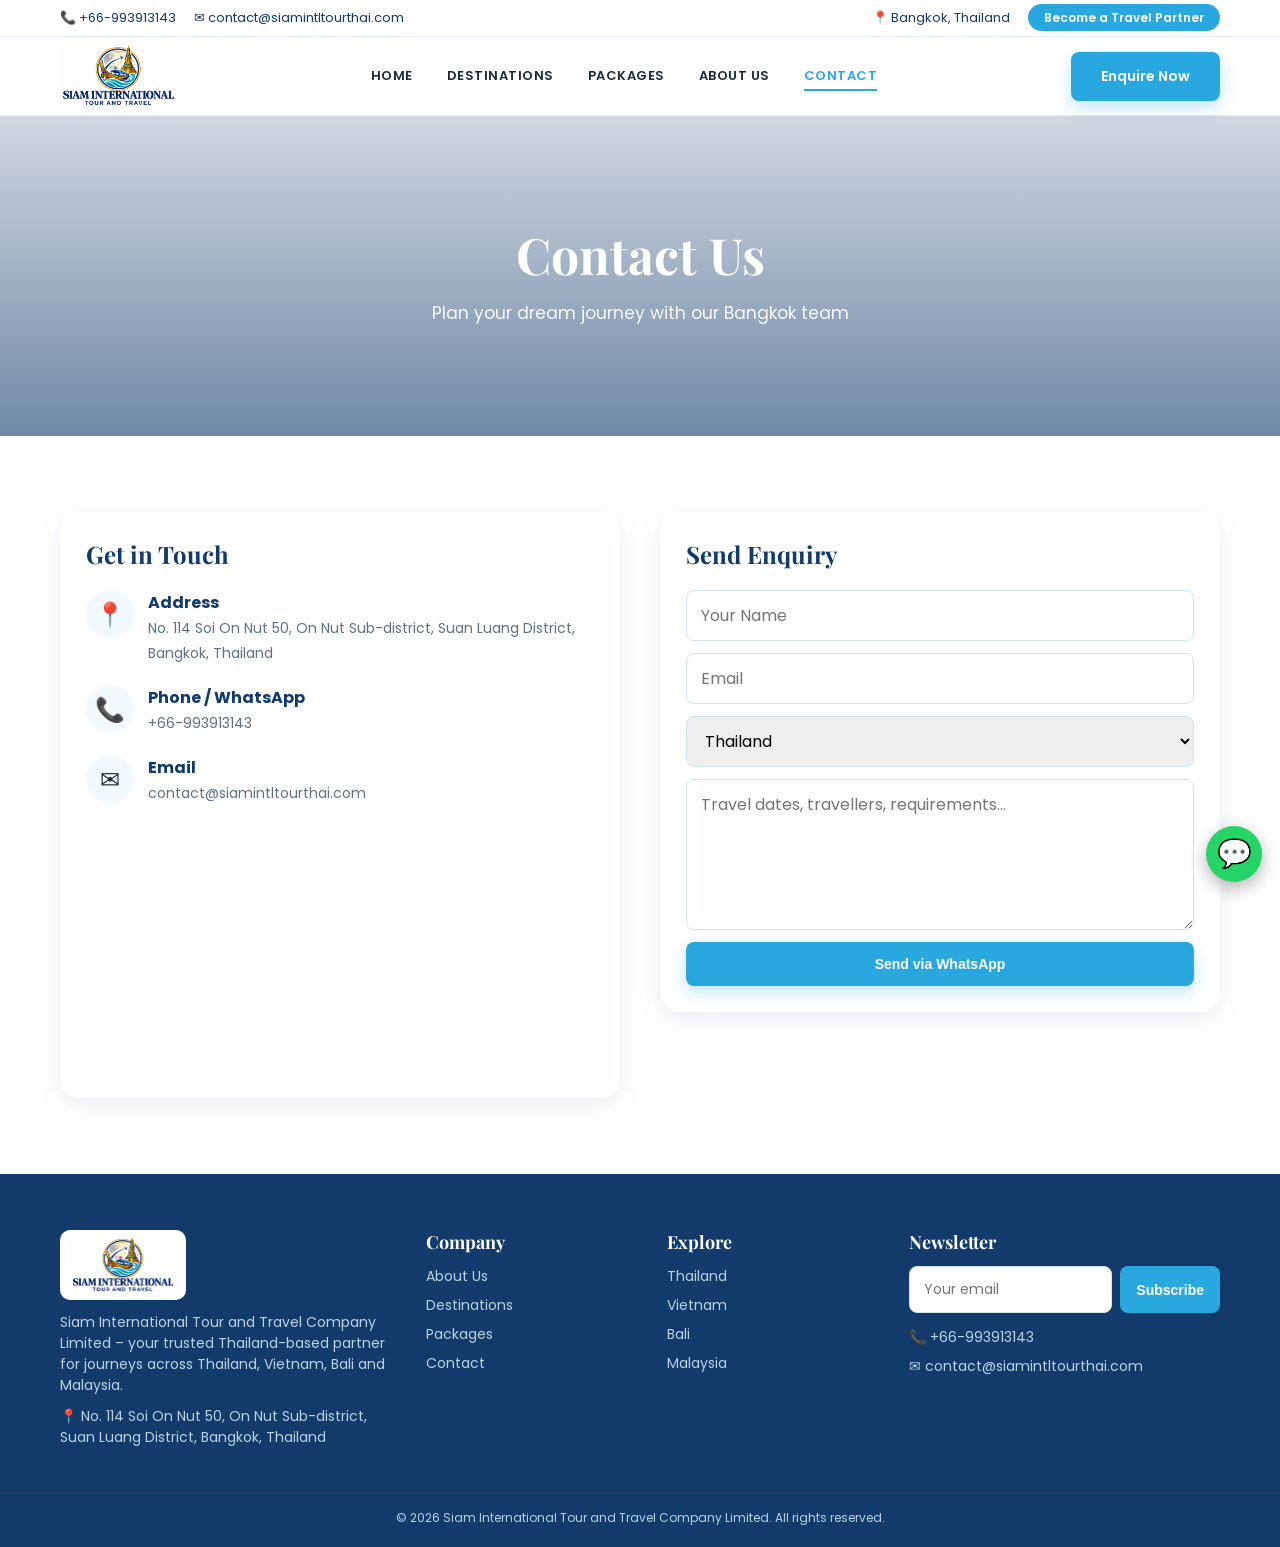
<file: contact.html>
<!DOCTYPE html><html lang="en"><head><meta charset="UTF-8"><meta name="viewport" content="width=device-width,initial-scale=1">
<title>Contact | Siam International Tour and Travel</title><meta name="description" content="Siam International Tour and Travel Company Limited – Bangkok-based tour operator for Thailand, Vietnam, Bali and Malaysia holidays.">
<link rel="icon" href="logo.png"><link href="https://fonts.googleapis.com/css2?family=Playfair+Display:wght@500;700&family=Poppins:wght@400;500;600&display=swap" rel="stylesheet"><link rel="stylesheet" href="style.css"><style>.hero{--h:url('https://images.unsplash.com/photo-1552465011-b4e21bf6e79a?w=1600&q=80')}</style></head><body>
<div class="top"><div class="wrap"><span><a href="tel:+66993913143">📞 +66-993913143</a><a href="mailto:contact@siamintltourthai.com">✉ contact@siamintltourthai.com</a></span><span>📍 Bangkok, Thailand<a class="tg" href="https://wa.me/66993913143">Become a Travel Partner</a></span></div></div>
<nav><div class="wrap"><a href="index.html"><img src="logo.png" alt="Siam International Tour and Travel"></a><ul><li><a href="index.html">Home</a></li><li><a href="destinations.html">Destinations</a></li><li><a href="packages.html">Packages</a></li><li><a href="index.html#about">About Us</a></li><li><a href="contact.html" class=on>Contact</a></li></ul><a class="btn" href="contact.html">Enquire Now</a></div></nav>
<section class="hero s"><div class="wrap"><h1>Contact Us</h1><p>Plan your dream journey with our Bangkok team</p></div></section>
<section class="sec"><div class="wrap two"><div class="card"><h2 style="margin-bottom:20px">Get in Touch</h2>
<div class="ci"><i>📍</i><div><b>Address</b><span>No. 114 Soi On Nut 50, On Nut Sub-district, Suan Luang District, Bangkok, Thailand</span></div></div>
<div class="ci"><i>📞</i><div><b>Phone / WhatsApp</b><span><a href="tel:+66993913143">+66-993913143</a></span></div></div>
<div class="ci"><i>✉</i><div><b>Email</b><span><a href="mailto:contact@siamintltourthai.com">contact@siamintltourthai.com</a></span></div></div>
<iframe title="map" style="width:100%;height:240px;border:0;border-radius:10px" loading="lazy" src="https://maps.google.com/maps?q=Soi+On+Nut+50,+Suan+Luang,+Bangkok,+Thailand&output=embed"></iframe></div>
<div class="card"><h2 style="margin-bottom:20px">Send Enquiry</h2><form onsubmit="event.preventDefault();const f=this;location='https://wa.me/66993913143?text='+encodeURIComponent('Name: '+f.n.value+'\nEmail: '+f.e.value+'\nDestination: '+f.d.value+'\n'+f.m.value)">
<input name="n" placeholder="Your Name" required><input name="e" type="email" placeholder="Email" required>
<select name="d"><option>Thailand</option><option>Vietnam</option><option>Bali (Indonesia)</option><option>Malaysia</option></select><textarea name="m" rows="5" placeholder="Travel dates, travellers, requirements…"></textarea>
<button class="btn">Send via WhatsApp</button></form></div></div></section>
<footer><div class="wrap"><div><img src="logo.png" alt="Siam International"><p>Siam International Tour and Travel Company Limited – your trusted Thailand-based partner for journeys across Thailand, Vietnam, Bali and Malaysia.</p><p>📍 No. 114 Soi On Nut 50, On Nut Sub-district, Suan Luang District, Bangkok, Thailand</p></div>
<div><h4>Company</h4><a href="index.html#about">About Us</a><a href="destinations.html">Destinations</a><a href="packages.html">Packages</a><a href="contact.html">Contact</a></div>
<div><h4>Explore</h4><a href="packages.html?c=Thailand">Thailand</a><a href="packages.html?c=Vietnam">Vietnam</a><a href="packages.html?c=Bali">Bali</a><a href="packages.html?c=Malaysia">Malaysia</a></div>
<div><h4>Newsletter</h4><form class="nl" onsubmit="event.preventDefault();location='mailto:contact@siamintltourthai.com?subject=Newsletter&body='+encodeURIComponent(this.e.value)"><input name="e" type="email" placeholder="Your email" required><button class="btn">Subscribe</button></form><a href="tel:+66993913143">📞 +66-993913143</a><a href="mailto:contact@siamintltourthai.com">✉ contact@siamintltourthai.com</a></div></div>
<div class="cp">© 2026 Siam International Tour and Travel Company Limited. All rights reserved.</div></footer>
<a class="wa" href="https://wa.me/66993913143" aria-label="WhatsApp">💬</a>
<script>document.querySelectorAll('.tabs button').forEach(b=>b.onclick=()=>{document.querySelectorAll('.tabs button').forEach(x=>x.classList.remove('on'));b.classList.add('on');document.querySelectorAll('[data-c]').forEach(c=>c.style.display=(b.dataset.f=='all'||c.dataset.c.startsWith(b.dataset.f))?'':'none')});
document.querySelectorAll('img:not(nav img):not(footer img)').forEach(i=>i.onerror=()=>i.style.display='none');</script></body></html>
</file>
<file: style.css>
:root {
    --blue: #29a8e0;
    --blue2: #7cd0f2;
    --navy: #123a6b;
    --gold: #c9a24a;
    --bg: #f2f9fd;
    --tx: #1b2a3d;
    --mut: #5d7186
}

* {
    margin: 0;
    padding: 0;
    box-sizing: border-box
}

html {
    scroll-behavior: smooth
}

body {
    font-family: 'Poppins', sans-serif;
    color: var(--tx);
    background: #fff;
    overflow-x: hidden
}

a {
    text-decoration: none;
    color: inherit
}

img {
    max-width: 100%;
    display: block
}

h1,
h2,
h3 {
    font-family: 'Playfair Display', serif;
    color: var(--navy)
}

.wrap {
    max-width: 1200px;
    margin: auto;
    padding: 0 20px
}

.top {
    background: var(--navy);
    color: #dff3fc;
    font-size: 13px
}

.top .wrap {
    display: flex;
    justify-content: space-between;
    gap: 10px;
    flex-wrap: wrap;
    padding: 8px 20px
}

nav {
    position: sticky;
    top: 0;
    z-index: 50;
    background: #fff;
    box-shadow: 0 2px 14px rgba(18, 58, 107, .1)
}

nav .wrap {
    display: flex;
    align-items: center;
    justify-content: space-between;
    height: 78px
}

nav img {
    height: 64px;
    width: auto;
    mix-blend-mode: multiply
}

nav ul {
    display: flex;
    gap: 28px;
    list-style: none;
    font-size: 14px;
    font-weight: 500;
    text-transform: uppercase;
    letter-spacing: .5px
}

nav ul a:hover,
nav ul a.on {
    color: var(--blue)
}

.btn {
    display: inline-block;
    background: var(--blue);
    color: #fff;
    padding: 12px 26px;
    border-radius: 30px;
    font-weight: 600;
    font-size: 14px;
    border: 0;
    cursor: pointer;
    transition: .2s
}

.btn:hover {
    background: var(--navy)
}

.btn.o {
    background: transparent;
    border: 2px solid #fff
}

.btn.o:hover {
    background: #fff;
    color: var(--navy)
}

.hero {
    position: relative;
    min-height: 620px;
    background: linear-gradient(rgba(18, 58, 107, .35), rgba(18, 58, 107, .65)), var(--h) center/cover;
    display: flex;
    align-items: center;
    color: #fff;
    text-align: center
}

.hero h1 {
    color: #fff;
    font-size: clamp(34px, 6vw, 64px);
    line-height: 1.1
}

.hero p {
    max-width: 640px;
    margin: 18px auto 0;
    font-size: 17px;
    opacity: .95
}

.hero.s {
    min-height: 300px
}

.hero.s h1 {
    font-size: clamp(30px, 5vw, 50px)
}

.search {
    background: #fff;
    border-radius: 16px;
    padding: 18px;
    margin: 34px auto 0;
    max-width: 900px;
    display: grid;
    grid-template-columns: repeat(3, 1fr) auto;
    gap: 12px;
    box-shadow: 0 14px 40px rgba(0, 0, 0, .25);
    text-align: left
}

.search label {
    font-size: 11px;
    text-transform: uppercase;
    letter-spacing: 1px;
    color: var(--mut);
    font-weight: 600
}

.search select {
    width: 100%;
    border: 0;
    border-bottom: 2px solid var(--blue2);
    padding: 8px 0;
    font: inherit;
    color: var(--navy);
    outline: 0;
    background: none
}

.sec {
    padding: 76px 0
}

.alt {
    background: var(--bg)
}

.head {
    text-align: center;
    margin-bottom: 40px
}

.head small {
    color: var(--blue);
    font-weight: 600;
    letter-spacing: 3px;
    text-transform: uppercase;
    font-size: 12px
}

.head h2 {
    font-size: clamp(28px, 4vw, 40px);
    margin-top: 6px
}

.head p {
    color: var(--mut);
    max-width: 620px;
    margin: 10px auto 0
}

.grid {
    display: grid;
    grid-template-columns: repeat(auto-fill, minmax(260px, 1fr));
    gap: 24px
}

.dc {
    position: relative;
    height: 320px;
    border-radius: 14px;
    overflow: hidden;
    background: linear-gradient(135deg, var(--blue), var(--navy))
}

.dc img {
    width: 100%;
    height: 100%;
    object-fit: cover;
    transition: .5s
}

.dc:hover img {
    transform: scale(1.08)
}

.dc div {
    position: absolute;
    inset: 0;
    background: linear-gradient(transparent 40%, rgba(18, 58, 107, .9));
    color: #fff;
    display: flex;
    flex-direction: column;
    justify-content: flex-end;
    padding: 20px
}

.dc small {
    color: var(--blue2);
    font-size: 12px;
    letter-spacing: 1px;
    text-transform: uppercase
}

.dc b {
    font-family: 'Playfair Display', serif;
    font-size: 23px
}

.pc {
    background: #fff;
    border-radius: 14px;
    overflow: hidden;
    box-shadow: 0 6px 24px rgba(18, 58, 107, .1);
    transition: .25s;
    display: flex;
    flex-direction: column
}

.pc:hover {
    transform: translateY(-6px)
}

.pi {
    position: relative;
    height: 210px;
    background: linear-gradient(135deg, var(--blue), var(--navy))
}

.pi img {
    width: 100%;
    height: 100%;
    object-fit: cover
}

.pi span {
    position: absolute;
    top: 12px;
    left: 12px;
    background: var(--blue);
    color: #fff;
    font-size: 12px;
    padding: 4px 12px;
    border-radius: 20px;
    font-weight: 600
}

.pb {
    padding: 18px;
    display: flex;
    flex-direction: column;
    gap: 8px;
    flex: 1
}

.pb h3 {
    font-size: 19px
}

.pb p {
    color: var(--mut);
    font-size: 13px
}

.pb .f {
    margin-top: auto;
    display: flex;
    justify-content: space-between;
    align-items: center;
    padding-top: 12px;
    border-top: 1px solid #e3eef6;
    font-size: 13px;
    color: var(--navy);
    font-weight: 600
}

.pb .btn {
    padding: 8px 18px;
    font-size: 13px
}

.tabs {
    display: flex;
    gap: 10px;
    justify-content: center;
    flex-wrap: wrap;
    margin-bottom: 34px
}

.tabs button {
    border: 2px solid var(--blue);
    background: #fff;
    color: var(--blue);
    padding: 8px 22px;
    border-radius: 30px;
    font: 600 13px 'Poppins';
    cursor: pointer
}

.tabs button.on,
.tabs button:hover {
    background: var(--blue);
    color: #fff
}

.why {
    display: grid;
    grid-template-columns: repeat(auto-fit, minmax(220px, 1fr));
    gap: 24px;
    text-align: center
}

.why div {
    background: #fff;
    padding: 30px 20px;
    border-radius: 14px;
    box-shadow: 0 6px 20px rgba(18, 58, 107, .08)
}

.why i {
    font-style: normal;
    font-size: 38px
}

.why h3 {
    font-size: 18px;
    margin: 10px 0 6px
}

.why p {
    font-size: 13px;
    color: var(--mut)
}

.stats {
    background: var(--navy);
    color: #fff;
    padding: 44px 0
}

.stats .wrap {
    display: flex;
    justify-content: space-around;
    flex-wrap: wrap;
    gap: 20px;
    text-align: center
}

.stats b {
    font-size: 38px;
    color: var(--blue2);
    display: block;
    font-family: 'Playfair Display', serif
}

.cta {
    background: linear-gradient(120deg, var(--blue), var(--navy));
    color: #fff;
    text-align: center;
    padding: 64px 20px
}

.cta h2 {
    color: #fff;
    font-size: 34px;
    margin-bottom: 10px
}

.cta .btn {
    background: #fff;
    color: var(--navy);
    margin-top: 20px
}

.two {
    display: grid;
    grid-template-columns: 1fr 1fr;
    gap: 40px;
    align-items: start
}

.card {
    background: #fff;
    padding: 26px;
    border-radius: 14px;
    box-shadow: 0 6px 24px rgba(18, 58, 107, .1)
}

.ci {
    display: flex;
    gap: 14px;
    margin-bottom: 20px
}

.ci i {
    font-style: normal;
    font-size: 24px;
    width: 48px;
    height: 48px;
    background: var(--bg);
    border-radius: 50%;
    display: flex;
    align-items: center;
    justify-content: center;
    flex: none
}

.ci b {
    color: var(--navy);
    display: block
}

.ci span {
    font-size: 14px;
    color: var(--mut)
}

form {
    display: grid;
    gap: 12px
}

input,
select,
textarea {
    width: 100%;
    padding: 12px 14px;
    border: 1px solid #cfe3ef;
    border-radius: 8px;
    font: inherit
}

input:focus,
textarea:focus,
select:focus {
    outline: 2px solid var(--blue2)
}

footer {
    background: #0c2749;
    color: #b9d3e6;
    padding: 56px 0 20px;
    font-size: 14px
}

footer .wrap {
    display: grid;
    grid-template-columns: 2fr 1fr 1.5fr;
    gap: 34px
}

footer h4 {
    color: #fff;
    margin-bottom: 12px;
    font-family: 'Playfair Display', serif;
    font-size: 18px
}

footer a {
    display: block;
    margin-bottom: 8px
}

footer a:hover {
    color: var(--blue2)
}

footer img {
    height: 70px;
    background: #fff;
    padding: 6px 10px;
    border-radius: 10px;
    margin-bottom: 12px
}

.cp {
    text-align: center;
    border-top: 1px solid #1f3d63;
    margin-top: 34px;
    padding-top: 16px;
    font-size: 12px
}

.wa {
    position: fixed;
    right: 18px;
    bottom: 18px;
    z-index: 60;
    background: #25d366;
    color: #fff;
    width: 56px;
    height: 56px;
    border-radius: 50%;
    display: flex;
    align-items: center;
    justify-content: center;
    font-size: 28px;
    box-shadow: 0 6px 18px rgba(0, 0, 0, .3)
}

@media(max-width:820px) {
    nav ul {
        display: none
    }

    .search,
    .two,
    footer .wrap {
        grid-template-columns: 1fr
    }

    .hero {
        min-height: 560px
    }
}

/* Redesign: destinations & packages */
.g-Thailand {
    background: linear-gradient(135deg, #29a8e0, #123a6b)
}

.g-Vietnam {
    background: linear-gradient(135deg, #e0665f, #7a1f2b)
}

.g-Bali {
    background: linear-gradient(135deg, #2fb59a, #0f5c55)
}

.g-Malaysia {
    background: linear-gradient(135deg, #7b5cd6, #2b1f6b)
}

.ph {
    position: absolute;
    inset: 0;
    display: flex;
    align-items: center;
    justify-content: center;
    font-size: 54px;
    font-style: normal;
    opacity: .55
}

.fbar {
    position: sticky;
    top: 78px;
    z-index: 40;
    background: #fff;
    box-shadow: 0 4px 14px rgba(18, 58, 107, .08);
    padding: 14px 0
}

.fbar .tabs {
    margin: 0;
    flex-wrap: nowrap;
    overflow-x: auto;
    justify-content: flex-start;
    padding-bottom: 2px
}

.fbar .tabs+.tabs {
    margin-top: 10px
}

.fbar .tabs button {
    white-space: nowrap
}

.tabs.sm button {
    padding: 5px 16px;
    font-size: 12px;
    border-color: var(--blue2);
    color: var(--navy)
}

@media(min-width:900px) {
    .fbar .tabs {
        justify-content: center
    }
}

.lc {
    background: #fff;
    border-radius: 14px;
    overflow: hidden;
    box-shadow: 0 6px 24px rgba(18, 58, 107, .1);
    transition: .25s;
    display: flex;
    flex-direction: column
}

.lc:hover {
    transform: translateY(-6px)
}

.li {
    position: relative;
    height: 190px;
    overflow: hidden
}

.li img {
    position: relative;
    width: 100%;
    height: 100%;
    object-fit: cover;
    transition: .5s
}

.lc:hover .li img {
    transform: scale(1.08)
}

.li span {
    position: absolute;
    left: 12px;
    bottom: 12px;
    z-index: 2;
    background: rgba(18, 58, 107, .85);
    color: #fff;
    font-size: 11px;
    padding: 4px 12px;
    border-radius: 20px;
    letter-spacing: .5px
}

.lb {
    padding: 18px;
    display: flex;
    flex-direction: column;
    gap: 10px;
    flex: 1
}

.lb h3 {
    font-size: 21px
}

.lf {
    margin-top: auto;
    display: flex;
    justify-content: space-between;
    align-items: center;
    padding-top: 12px;
    border-top: 1px solid #e3eef6
}

.lf a:first-child {
    color: var(--blue);
    font-weight: 600;
    font-size: 13px
}

.lf .btn {
    padding: 8px 18px;
    font-size: 13px
}

.chips {
    display: flex;
    flex-wrap: wrap;
    gap: 6px
}

.chips span {
    font-size: 11px;
    background: var(--bg);
    color: var(--navy);
    padding: 3px 10px;
    border-radius: 20px;
    font-weight: 500
}

.chips.st span {
    background: #fff6e0;
    color: #8a6a1c;
    font-weight: 600
}

.pi {
    overflow: hidden
}

.pi img {
    position: relative
}

.pi span {
    z-index: 2
}

.dur {
    position: absolute;
    right: 12px;
    bottom: 12px;
    z-index: 2;
    background: #fff;
    color: var(--navy);
    font-size: 12px;
    padding: 4px 12px;
    border-radius: 20px
}

.pb .f span {
    font-size: 11px;
    color: var(--mut);
    font-weight: 500;
    max-width: 120px
}

.cnt {
    color: var(--mut);
    font-size: 13px;
    margin-bottom: 16px;
    font-weight: 500
}

.none {
    text-align: center;
    color: var(--mut);
    padding: 30px 0
}

/* ===== Tevily-style theme (same colours) ===== */
.top {
    background: #fff;
    color: var(--navy);
    border-bottom: 1px solid #e3eef6
}

.top a {
    margin-right: 18px;
    display: inline
}

.top .tg {
    margin: 0 0 0 18px;
    background: var(--blue);
    color: #fff;
    padding: 5px 16px;
    border-radius: 30px;
    font-weight: 600;
    font-size: 12px
}

nav {
    box-shadow: none;
    border-bottom: 1px solid #e3eef6
}

nav ul {
    gap: 34px;
    font-size: 13px;
    font-weight: 600
}

nav ul a.on {
    border-bottom: 2px solid var(--blue);
    padding-bottom: 4px
}

.btn {
    border-radius: 8px;
    padding: 14px 30px;
    box-shadow: 0 6px 16px rgba(41, 168, 224, .3)
}

.hero {
    min-height: 560px;
    background: linear-gradient(rgba(18, 58, 107, .2), rgba(18, 58, 107, .6)), var(--h) center/cover;
    text-align: left
}

.hero.s {
    min-height: 320px;
    text-align: center
}

.hero h1 {
    font-size: clamp(38px, 7vw, 78px);
    max-width: 760px
}

.hero .tag {
    display: inline-block;
    background: rgba(255, 255, 255, .18);
    border: 1px solid #fff;
    padding: 6px 20px;
    border-radius: 30px;
    letter-spacing: 3px;
    text-transform: uppercase;
    font-size: 12px;
    margin-bottom: 14px
}

.hero .search {
    position: relative;
    margin: 50px 0 0;
    max-width: none;
    grid-template-columns: repeat(4, 1fr) auto;
    border-radius: 12px;
    padding: 22px 26px;
    gap: 22px;
    align-items: end
}

.search input {
    width: 100%;
    border: 0;
    border-bottom: 2px solid var(--blue2);
    border-radius: 0;
    padding: 8px 0;
    color: var(--navy);
    background: none
}

.head small,
.tag2 {
    color: var(--blue);
    font-weight: 600;
    letter-spacing: 3px;
    text-transform: uppercase;
    font-size: 12px;
    display: inline-block
}

.head small:before,
.head small:after {
    content: "";
    display: inline-block;
    width: 30px;
    height: 2px;
    background: var(--gold);
    vertical-align: middle;
    margin: 0 10px
}

.xg {
    display: grid;
    grid-template-columns: repeat(auto-fit, minmax(240px, 1fr));
    gap: 22px
}

.xc {
    position: relative;
    height: 430px;
    border-radius: 24px;
    overflow: hidden;
    display: block
}

.xc .ph {
    font-size: 70px
}

.xc img {
    position: relative;
    width: 100%;
    height: 100%;
    object-fit: cover;
    transition: .5s
}

.xc:hover img {
    transform: scale(1.08)
}

.xc div {
    position: absolute;
    inset: 0;
    background: linear-gradient(transparent 45%, rgba(18, 58, 107, .92));
    display: flex;
    flex-direction: column;
    justify-content: flex-end;
    padding: 26px;
    color: #fff;
    z-index: 2
}

.xc h3 {
    color: #fff;
    font-size: 28px
}

.xc span {
    background: var(--blue);
    align-self: flex-start;
    padding: 4px 14px;
    border-radius: 20px;
    font-size: 12px;
    font-weight: 600;
    margin-bottom: 8px
}

.ab {
    display: grid;
    grid-template-columns: 1fr 1fr;
    gap: 60px;
    align-items: center
}

.abi {
    position: relative
}

.abi img {
    border-radius: 24px;
    height: 460px;
    width: 100%;
    object-fit: cover
}

.bk {
    position: absolute;
    right: -16px;
    bottom: 30px;
    background: var(--gold);
    color: #fff;
    padding: 18px 26px;
    border-radius: 14px;
    box-shadow: 0 10px 26px rgba(0, 0, 0, .2)
}

.bk small,
.bk b {
    display: block
}

.bk b {
    font-size: 20px
}

.ab h2 {
    font-size: clamp(28px, 4vw, 42px);
    margin: 8px 0 14px
}

.ab p {
    color: var(--mut)
}

.ck {
    list-style: none;
    margin: 22px 0 28px
}

.ck li {
    padding: 8px 0 8px 34px;
    position: relative;
    font-weight: 500
}

.ck li:before {
    content: "✓";
    position: absolute;
    left: 0;
    width: 22px;
    height: 22px;
    border-radius: 50%;
    background: var(--blue);
    color: #fff;
    font-size: 12px;
    display: flex;
    align-items: center;
    justify-content: center;
    top: 10px
}

.pc,
.lc,
.card {
    border-radius: 20px
}

.pi,
.li {
    margin: 10px 10px 0;
    border-radius: 16px
}

.pi span {
    background: var(--gold)
}

.tabs button {
    border-radius: 8px
}

.fbar {
    border-bottom: 1px solid #e3eef6;
    box-shadow: none
}

.why div {
    border-radius: 20px;
    border: 1px solid #e3eef6;
    box-shadow: none
}

.why i {
    display: inline-flex;
    width: 76px;
    height: 76px;
    border-radius: 50%;
    background: var(--bg);
    align-items: center;
    justify-content: center
}

.gal {
    display: grid;
    grid-template-columns: repeat(5, 1fr)
}

.gal div {
    position: relative;
    height: 260px;
    overflow: hidden
}

.gal img {
    position: relative;
    width: 100%;
    height: 100%;
    object-fit: cover;
    transition: .5s
}

.gal div:hover img {
    transform: scale(1.1)
}

.cta {
    border-radius: 0
}

footer {
    background: var(--navy)
}

footer .wrap {
    grid-template-columns: 1.6fr 1fr 1fr 1.5fr
}

footer p {
    margin-bottom: 10px
}

.nl {
    display: flex;
    gap: 8px;
    margin-bottom: 14px
}

.nl input {
    border-radius: 8px
}

.nl .btn {
    padding: 10px 16px;
    box-shadow: none
}

@media(max-width:820px) {

    .hero .search,
    .ab {
        grid-template-columns: 1fr
    }

    .gal {
        grid-template-columns: repeat(2, 1fr)
    }

    .bk {
        right: 10px
    }

    footer .wrap {
        grid-template-columns: 1fr
    }
}

/* Hero background video */
.hero {
    position: relative;
    overflow: hidden;
}

.hero-video {
    position: absolute;
    top: 0;
    left: 0;
    width: 100%;
    height: 100%;
    object-fit: cover;
    object-position: center;
    z-index: 0;
}

.hero>.wrap {
    position: relative;
    z-index: 1;
}
</file>
